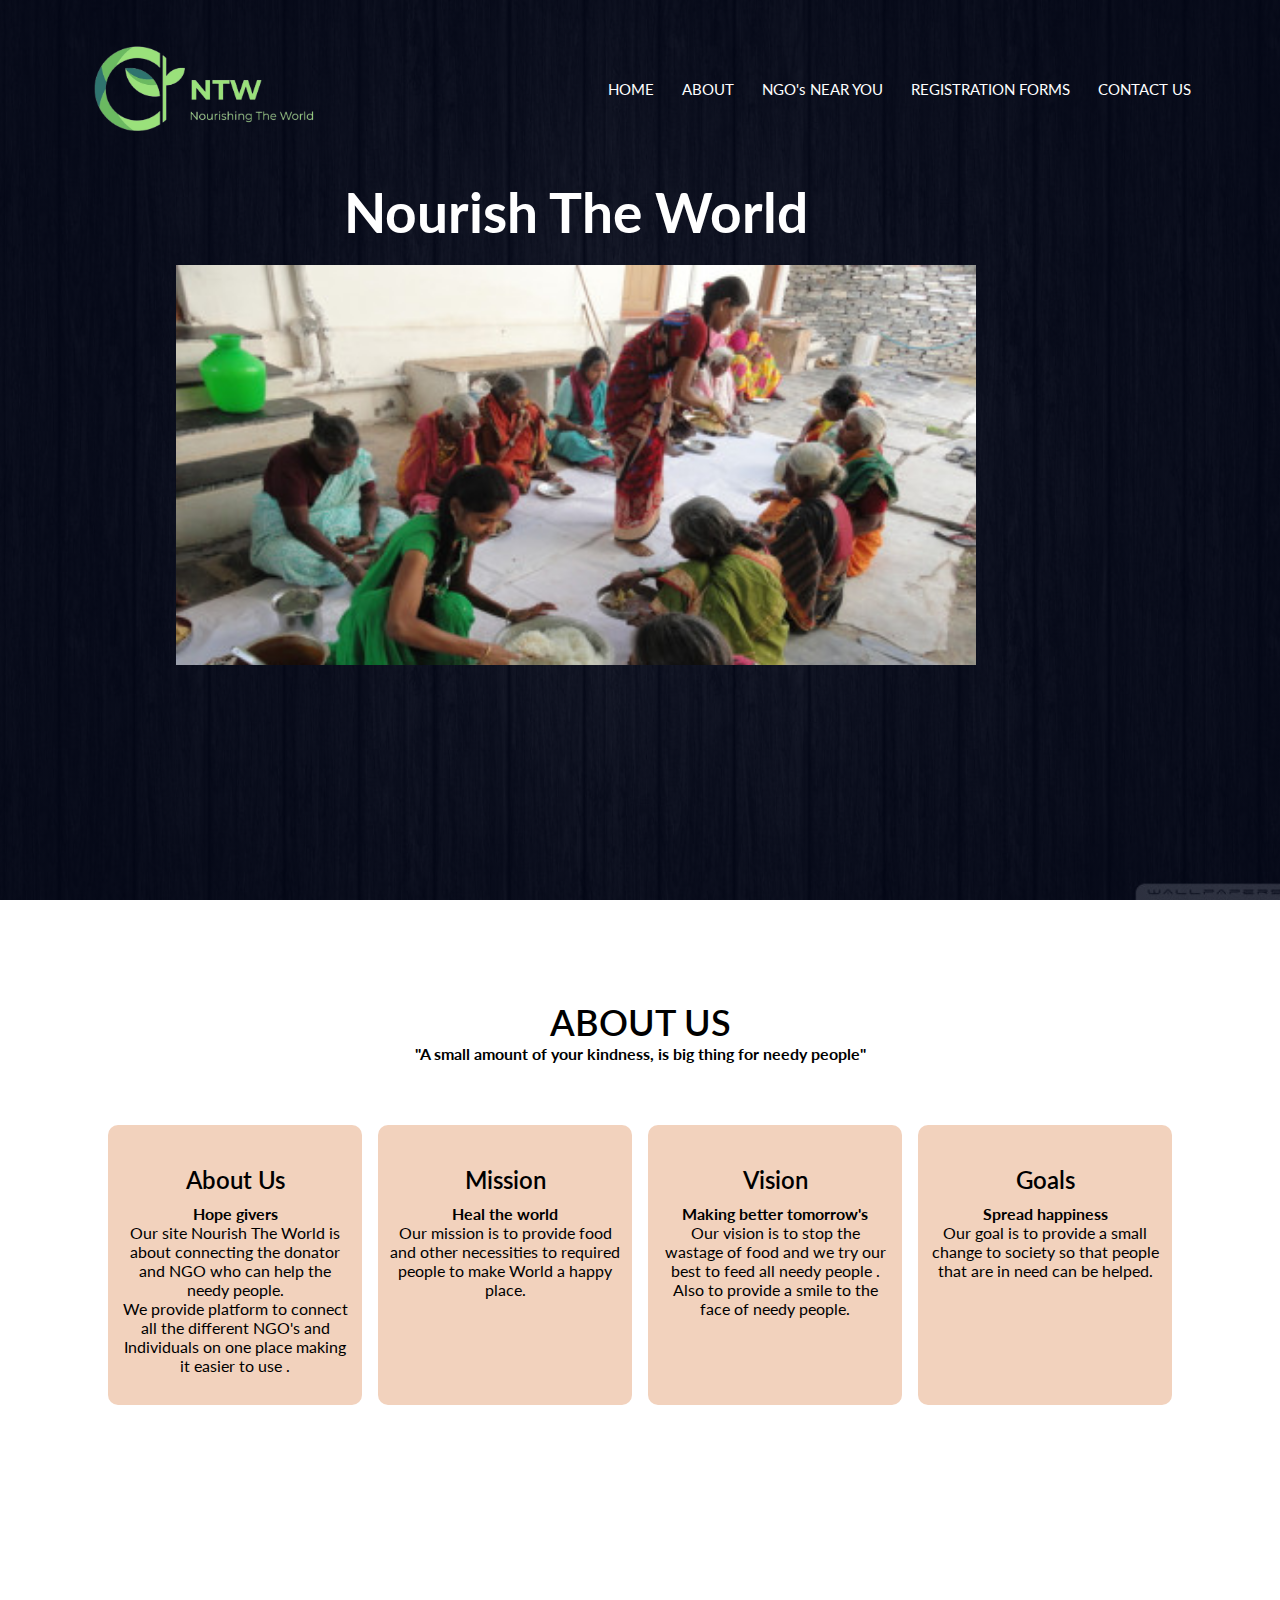
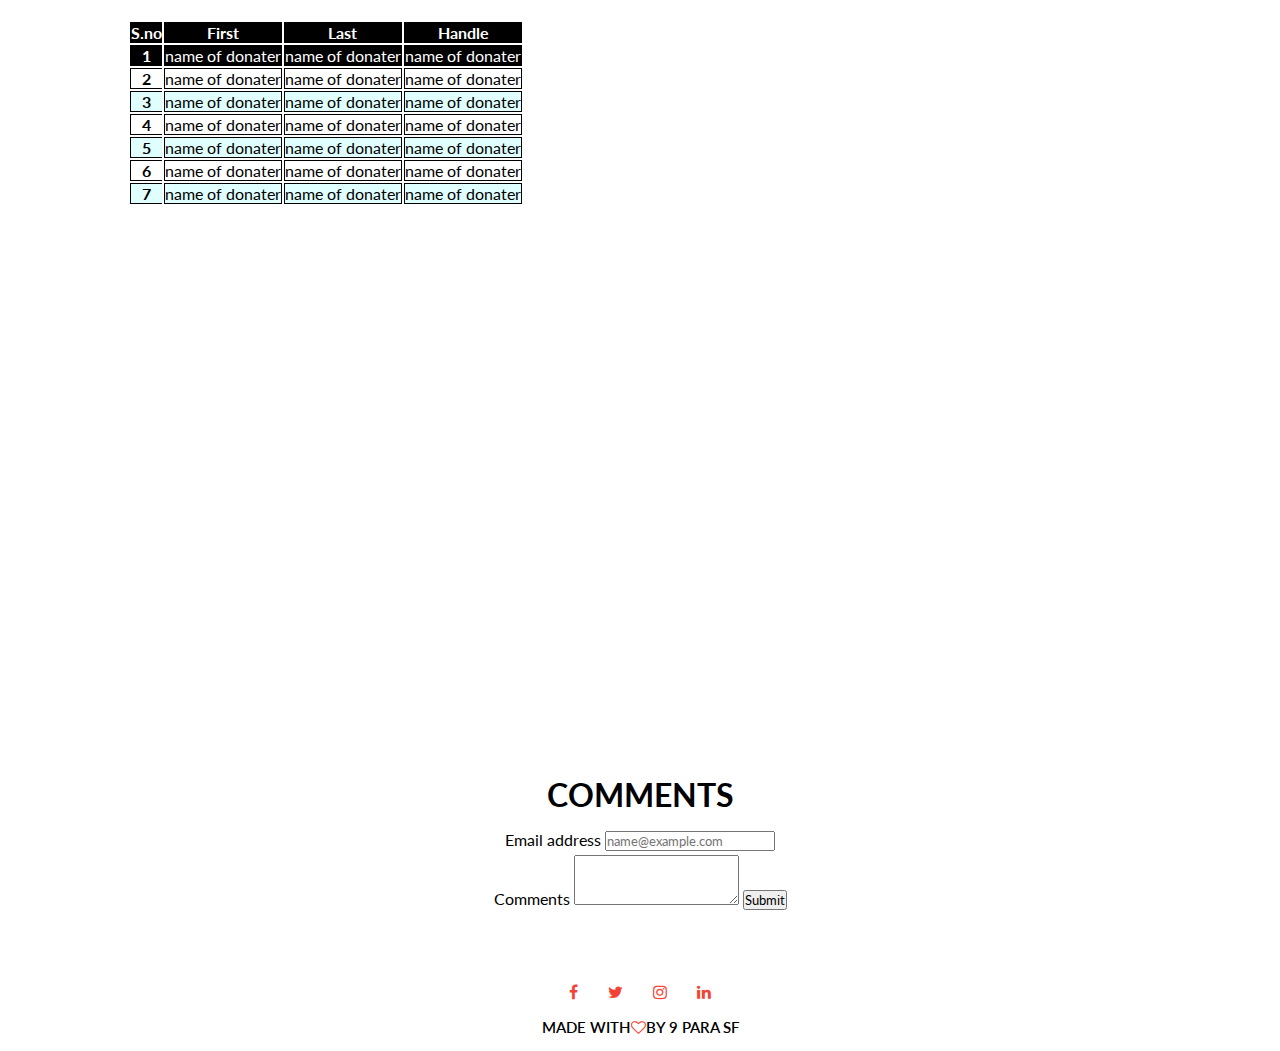
<file: index.html>
<!DOCTYPE html>
<html lang="en">
  <head>
    <meta charset="UTF-8" />
    <meta http-equiv="X-UA-Compatible" content="IE=edge" />
    <meta name="viewport" content="width=device-width, initial-scale=1.0" />
    <link rel="stylesheet" href="hackstyle.css" />
    <link rel="preconnect" href="https://fonts.googleapis.com">
    <link rel="preconnect" href="https://fonts.gstatic.com" crossorigin>
    <link href="https://fonts.googleapis.com/css2?family=Lato:wght@300;400&display=swap" rel="stylesheet">
    <link
      rel="stylesheet"
      href="https://cdnjs.cloudflare.com/ajax/libs/font-awesome/4.7.0/css/font-awesome.min.css"/>
    <link href="https://cdn.jsdelivr.net/npm/bootstrap@5.1.3/dist/css/bootstrap.min.css" rel="stylesheet" integrity="sha384-1BmE4kWBq78iYhFldvKuhfTAU6auU8tT94WrHftjDbrCEXSU1oBoqyl2QvZ6jIW3" crossorigin="anonymous">
    <script src="https://cdn.jsdelivr.net/npm/bootstrap@5.1.3/dist/js/bootstrap.bundle.min.js" integrity="sha384-ka7Sk0Gln4gmtz2MlQnikT1wXgYsOg+OMhuP+IlRH9sENBO0LRn5q+8nbTov4+1p" crossorigin="anonymous"></script>
    <title>Nourish The World</title>
  </head>
  <body>
    <section class="header">
     <nav>
        <a href="hack.html"><img src="logo-removebg-preview.png" alt="logo"></a>
        <div class="nav-link">
          <ul>
            <li> <a href="index.html">HOME</a></li>
            <li> <a href="about us.html">ABOUT</a></li>
            <li> <a href="GALLERY.html">NGO's NEAR YOU</a></li>
            <li> <a href="REGISTRATION FORMS.html">REGISTRATION FORMS</a></li>
            <li> <a href="contact us.html">CONTACT US</a></li>
          </ul>
        </div>
      </nav>
      <!--image carousel-->
      <div class="text-box">
        <h1>Nourish The World</h1>
        <div class="slider-frame">
          <div class="slide-images">
              <div class="image-container">
                <img src="image 2.jpg">
              </div>
              <div class="image-container">
                <img src="image 3.jpg">
              </div>
              <div class="image-container">
                <img src="image 4.jpg">
              </div>
              <div class="image-container">
                <img src="image 5.jpg">
              </div>
        </div>
        </div>
      </div>

    </section>
  
  <section class="about-us">
<h1>ABOUT US</h1>
<b> "A small amount of your kindness, is big thing for needy people"</b>
<div class="row">
    <div class="col">
      <h2>About Us <h4>Hope givers</h4></h2>
      <p>
        Our site Nourish The World is about connecting the donator and NGO who can
        help the needy people.<br> We provide platform to connect all the different NGO's and Individuals on
        one place making it easier to use .
      </p>
    </div>
    <div class="col">
      <h2>Mission <h4>Heal the world</h4></h2> 
      <p>
        Our mission is to provide food and other necessities to required
        people to make World a happy place.
      </p>
    </div>
    <div class="col">
      <h2>Vision <h4>Making better tomorrow's</h4></h2>
      <p>
        Our vision is to stop the wastage of food and we try our best to feed
        all needy people . Also to provide a smile to the face of needy
        people.
      </p>
    </div>
    <div class="col">
      <h2>Goals <h4>Spread happiness</h4></h2>
      <p>
        Our goal is to provide a small change to society so that people that
        are in need can be helped.
      </p>
    </div>
  </div>
  </section>
  <!-- <section class="donations">
    <h1>Donations</h1>
    <table>
      <tr>
        <th>Clothes</th>
        <th>Books</th>
        <th>Toys</th>
        <th>Furniture</th>
      </tr>
      <tr>
        <td>Name of donator</td>
        <td>Name of donator</td>
        <td>Name of donator</td>
        <td>Name of donator</td>
      </tr>
      <tr>
        <td>Name of donator</td>
        <td>Name of donator</td>
        <td>Name of donator</td>
        <td>Name of donator</td>
      </tr>
      <tr>
        <td>Name of donator</td>
        <td>Name of donator</td>
        <td>Name of donator</td>
        <td>Name of donator</td>
      </tr>
      <tr>
        <td>Name of donator</td>
        <td>Name of donator</td>
        <td>Name of donator</td>
        <td>Name of donator</td>
      </tr>
      <tr>
        <td>Name of donator</td>
        <td>Name of donator</td>
        <td>Name of donator</td>
        <td>Name of donator</td>
      </tr>
      <tr>
        <td>Name of donator</td>
        <td>Name of donator</td>
        <td>Name of donator</td>
        <td>Name of donator</td>
      </tr>
    </table>-->
    <section class="table-bootstrap">
      <table class="table table-hover">
        <thead>
          <tr>
            <th scope="col">S.no</th>
            <th scope="col">First</th>
            <th scope="col">Last</th>
            <th scope="col">Handle</th>
          </tr>
        </thead>
        <tbody>
          <tr class="table-active">
            <th scope="row">1</th>
            <td>name of donater</td>
            <td>name of donater</td>
            <td>name of donater</td>
          </tr>
          <tr class="table-active">
            <th scope="row">2</th>
            <td>name of donater</td>
            <td>name of donater</td>
            <td>name of donater</td>
          </tr>
          <tr class="table-active">
            <th scope="row">3</th>
            <td>name of donater</td>
            <td>name of donater</td>
            <td>name of donater</td>
          </tr>
          <tr class="table-active">
            <th scope="row">4</th>
            <td>name of donater</td>
            <td>name of donater</td>
            <td>name of donater</td>
          </tr>
          <tr class="table-active">
            <th scope="row">5</th>
            <td>name of donater</td>
            <td>name of donater</td>
            <td>name of donater</td>
          </tr>
          <tr class="table-active">
            <th scope="row">6</th>
            <td>name of donater</td>
            <td>name of donater</td>
            <td>name of donater</td>
          </tr>
          <tr class="table-active">
            <th scope="row">7</th>
            <td>name of donater</td>
            <td>name of donater</td>
            <td>name of donater</td>
          </tr>
        </tbody>
      </table>
    </section>
    <section class="comments">
      <h1>COMMENTS</h1>
      <div class="mb-3">
        <label for="exampleFormControlInput1" class="form-label">Email address</label>
        <input type="email" class="form-control" id="exampleFormControlInput1" placeholder="name@example.com">
      </div>
      <div class="mb-3">
        <label for="exampleFormControlTextarea1" class="form-label">Comments</label>
        <textarea class="form-control" id="exampleFormControlTextarea1" rows="3"column="3"></textarea>
        <button type="submit" class="btn btn-primary m-5" >Submit</button>
      </div>
    </section>
    <section class="footer">
      <div class="icons">
        <i class="fa fa-facebook"></i>
        <i class="fa fa-twitter"></i>
        <i class="fa fa-instagram"></i>
        <i class="fa fa-linkedin"></i>
      </div>
      <p>MADE WITH<i class="fa fa-heart-o"></i>BY 9 PARA SF</p>
    </section>
</body>
  </html>
</file>
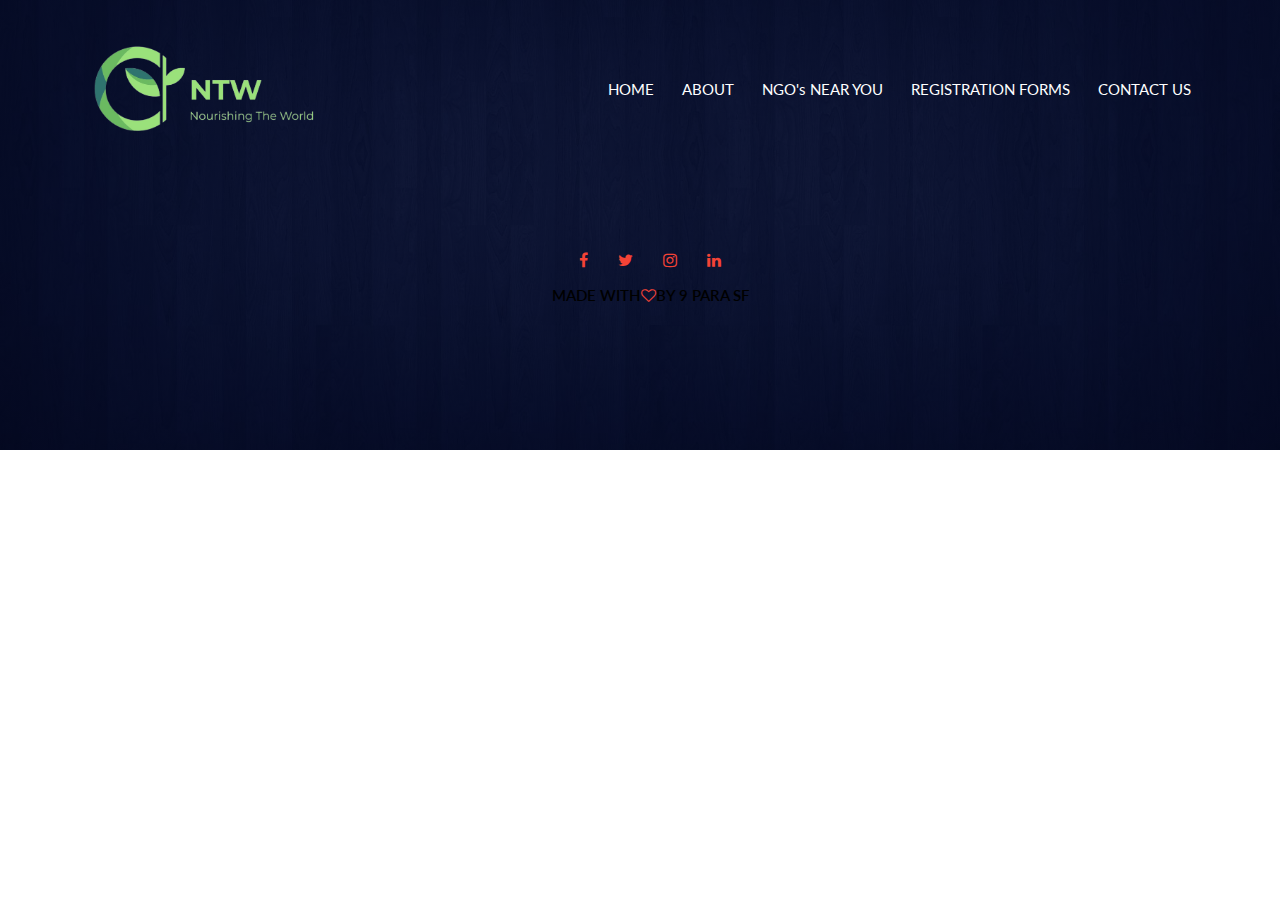
<file: about us.html>
<!DOCTYPE html>
<!DOCTYPE html>
<html lang="en">
  <head>
    <meta charset="UTF-8" />
    <meta http-equiv="X-UA-Compatible" content="IE=edge" />
    <meta name="viewport" content="width=device-width, initial-scale=1.0" />
    <link rel="stylesheet" href="hackstyle.css" />
    <link rel="preconnect" href="https://fonts.googleapis.com">
    <link rel="preconnect" href="https://fonts.gstatic.com" crossorigin>
    <link href="https://fonts.googleapis.com/css2?family=Lato:wght@300;400&display=swap" rel="stylesheet">
    <link
      rel="stylesheet"
      href="https://cdnjs.cloudflare.com/ajax/libs/font-awesome/4.7.0/css/font-awesome.min.css"/>
    <link href="https://cdn.jsdelivr.net/npm/bootstrap@5.1.3/dist/css/bootstrap.min.css" rel="stylesheet" integrity="sha384-1BmE4kWBq78iYhFldvKuhfTAU6auU8tT94WrHftjDbrCEXSU1oBoqyl2QvZ6jIW3" crossorigin="anonymous">
    <script src="https://cdn.jsdelivr.net/npm/bootstrap@5.1.3/dist/js/bootstrap.bundle.min.js" integrity="sha384-ka7Sk0Gln4gmtz2MlQnikT1wXgYsOg+OMhuP+IlRH9sENBO0LRn5q+8nbTov4+1p" crossorigin="anonymous"></script>
    <title>Nourish The World</title>
  </head>
  <body>
    <section class="sub-header">
     <nav>
        <a href="hack.html"><img src="logo-removebg-preview.png" alt="logo"></a>
        <div class="nav-link">
          <ul>
            <li> <a href="index.html">HOME</a></li>
            <li> <a href="about us.html">ABOUT</a></li>
            <li> <a href="GALLERY.html">NGO's NEAR YOU</a></li>
            <li> <a href="REGISTRATION FORMS.html">REGISTRATION FORMS</a></li>
            <li> <a href="contact us.html">CONTACT US</a></li>
          </ul>
        </div>
      </nav>

        
      <section class="footer">
        <div class="icons">
          <i class="fa fa-facebook"></i>
          <i class="fa fa-twitter"></i>
          <i class="fa fa-instagram"></i>
          <i class="fa fa-linkedin"></i>
        </div>
        <p>MADE WITH<i class="fa fa-heart-o"></i>BY 9 PARA SF</p>
      </section>
  </body>
    </html>
</file>
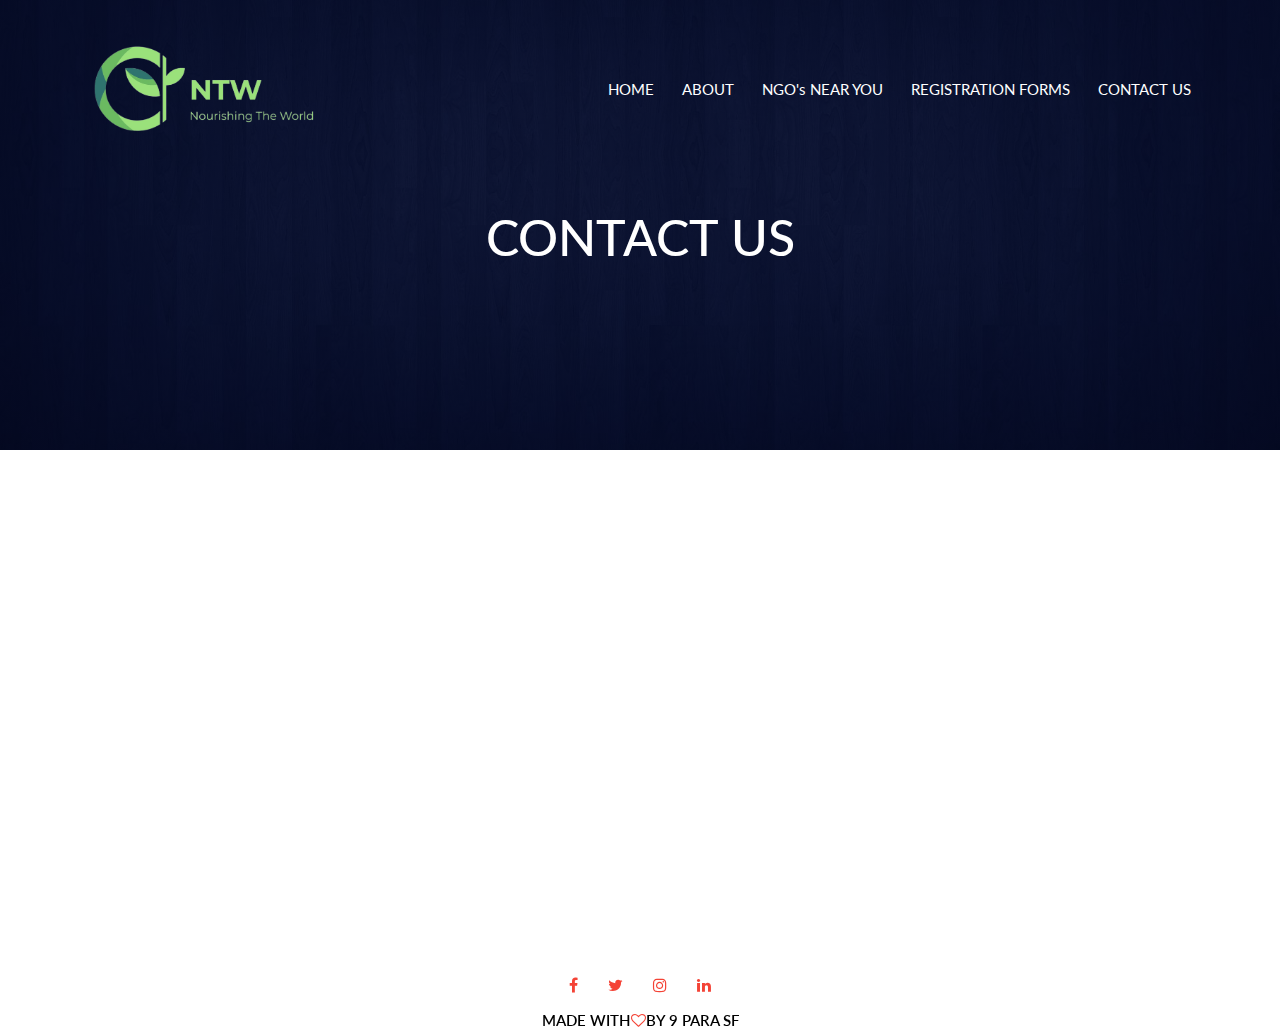
<file: contact us.html>
<!DOCTYPE html>
<html lang="en">
  <head>
    <meta charset="UTF-8" />
    <meta http-equiv="X-UA-Compatible" content="IE=edge" />
    <meta name="viewport" content="width=device-width, initial-scale=1.0" />
    <link rel="stylesheet" href="hackstyle.css" />
    <link rel="preconnect" href="https://fonts.googleapis.com">
    <link rel="preconnect" href="https://fonts.gstatic.com" crossorigin>
    <link href="https://fonts.googleapis.com/css2?family=Lato:wght@300;400&display=swap" rel="stylesheet">
    <link
      rel="stylesheet"
      href="https://cdnjs.cloudflare.com/ajax/libs/font-awesome/4.7.0/css/font-awesome.min.css"/>
    <link href="https://cdn.jsdelivr.net/npm/bootstrap@5.1.3/dist/css/bootstrap.min.css" rel="stylesheet" integrity="sha384-1BmE4kWBq78iYhFldvKuhfTAU6auU8tT94WrHftjDbrCEXSU1oBoqyl2QvZ6jIW3" crossorigin="anonymous">
    <script src="https://cdn.jsdelivr.net/npm/bootstrap@5.1.3/dist/js/bootstrap.bundle.min.js" integrity="sha384-ka7Sk0Gln4gmtz2MlQnikT1wXgYsOg+OMhuP+IlRH9sENBO0LRn5q+8nbTov4+1p" crossorigin="anonymous"></script>
    <title>Nourish The World</title>
  </head>
  <body>
    <section class="sub-header">
     <nav>
        <a href="hack.html"><img src="logo-removebg-preview.png" alt="logo"></a>
        <div class="nav-link">
          <ul>
            <li> <a href="index.html">HOME</a></li>
            <li> <a href="about us.html">ABOUT</a></li>
            <li> <a href="GALLERY.html">NGO's NEAR YOU</a></li>
            <li> <a href="REGISTRATION FORMS.html">REGISTRATION FORMS</a></li>
            <li> <a href="contact us.html">CONTACT US</a></li>
          </ul>
        </div>
      </nav>
      <section class="location">
        <h1>CONTACT  US</h1>
      <iframe src="https://www.google.com/maps/embed?pb=!1m18!1m12!1m3!1d448183.73907005717!2d76.81307299667618!3d28.646677259922765!2m3!1f0!2f0!3f0!3m2!1i1024!2i768!4f13.1!3m3!1m2!1s0x390cfd5b347eb62d%3A0x37205b715389640!2sDelhi!5e0!3m2!1sen!2sin!4v1651932864054!5m2!1sen!2sin" width="600" height="450" style="border:0;" allowfullscreen="" loading="lazy" referrerpolicy="no-referrer-when-downgrade"></iframe>"
      </section>
      <section class="contact-us">
          <div class="contact-col">
            <div>
              <i class="fa fa-phone"></i>
              <span>
                <h4>+91 123456789</h4>
                <p>Monday to Saturday , 10AM to 6PM</p>
              </span>
            </div>
            <div>
              <i class="fa fa-envelope"></i>
              <span>
                <h4>XYZ@email.com</h4>
                <p>Email Us Your Query</p>
              </span>
            </div>
          </div>
      </section>    
      <section class="footer">
        <div class="icons">
          <i class="fa fa-facebook"></i>
          <i class="fa fa-twitter"></i>
          <i class="fa fa-instagram"></i>
          <i class="fa fa-linkedin"></i>
        </div>
        <p>MADE WITH<i class="fa fa-heart-o"></i>BY 9 PARA SF</p>
      </section>
  </body>
    </html>
</file>
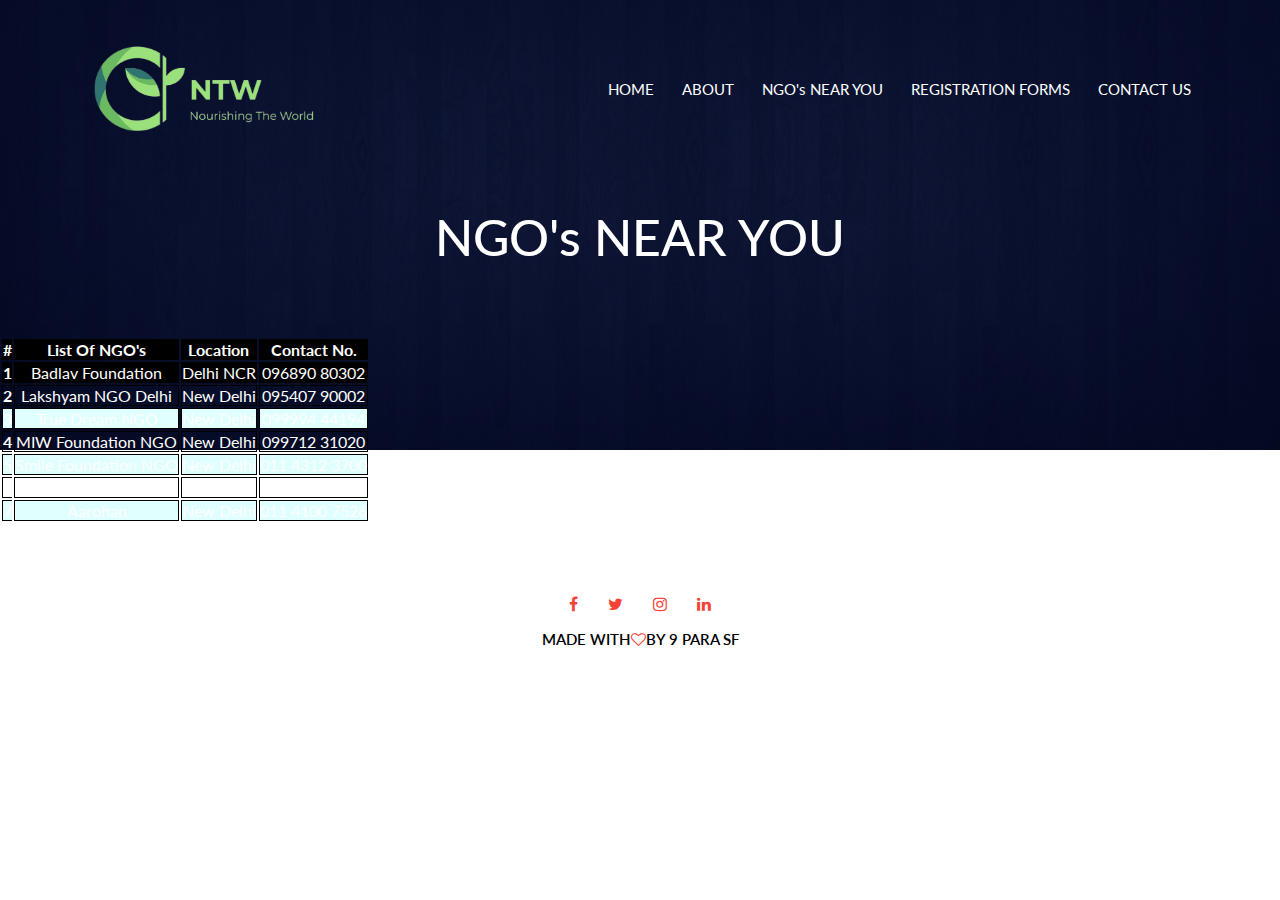
<file: GALLERY.html>
<!DOCTYPE html>
<!DOCTYPE html>
<html lang="en">
  <head>
    <meta charset="UTF-8" />
    <meta http-equiv="X-UA-Compatible" content="IE=edge" />
    <meta name="viewport" content="width=device-width, initial-scale=1.0" />
    <link rel="stylesheet" href="hackstyle.css" />
    <link rel="preconnect" href="https://fonts.googleapis.com">
    <link rel="preconnect" href="https://fonts.gstatic.com" crossorigin>
    <link href="https://fonts.googleapis.com/css2?family=Lato:wght@300;400&display=swap" rel="stylesheet">
    <link
      rel="stylesheet"
      href="https://cdnjs.cloudflare.com/ajax/libs/font-awesome/4.7.0/css/font-awesome.min.css"/>
    <link href="https://cdn.jsdelivr.net/npm/bootstrap@5.1.3/dist/css/bootstrap.min.css" rel="stylesheet" integrity="sha384-1BmE4kWBq78iYhFldvKuhfTAU6auU8tT94WrHftjDbrCEXSU1oBoqyl2QvZ6jIW3" crossorigin="anonymous">
    <script src="https://cdn.jsdelivr.net/npm/bootstrap@5.1.3/dist/js/bootstrap.bundle.min.js" integrity="sha384-ka7Sk0Gln4gmtz2MlQnikT1wXgYsOg+OMhuP+IlRH9sENBO0LRn5q+8nbTov4+1p" crossorigin="anonymous"></script>
    <title>Nourish The World</title>
  </head>
  <body>
    <section class="sub-header">
     <nav>
        <a href="hack.html"><img src="logo-removebg-preview.png" alt="logo"></a>
        <div class="nav-link">
          <ul>
            <li> <a href="index.html">HOME</a></li>
            <li> <a href="about us.html">ABOUT</a></li>
            <li> <a href="GALLERY.html">NGO's NEAR YOU</a></li>
            <li> <a href="REGISTRATION FORMS.html">REGISTRATION FORMS</a></li>
            <li> <a href="contact us.html">CONTACT US</a></li>
          </ul>
        </div>
      </nav>
      <section class="ngos">
        <h1>NGO's NEAR YOU</h1>
        <table class="table">
          <table class="table table-bordered">
          <thead>
            <tr>
              <th scope="col">#</th>
              <th scope="col">List Of NGO's</th>
              <th scope="col">Location</th>
              <th scope="col">Contact No.</th>
            </tr>
          </thead>
          <tbody>
            <tr>
              <th scope="row">1</th>
              <td>Badlav Foundation</td>
              <td>Delhi NCR</td>
              <td>096890 80302</td>
            </tr>
            <tr>
              <th scope="row">2</th>
              <td>Lakshyam NGO Delhi</td>
              <td>New Delhi</td>
              <td>095407 90002</td>
            </tr>
            <tr>
              <th scope="row">3</th>
              <td>True Dream NGO</td>
              <td>New Delhi</td>
              <td>099994 44194</td>
            </tr>
            <tr>
              <th scope="row">4</th>
              <td>MIW Foundation NGO</td>
              <td>New Delhi</td>
              <td>099712 31020</td>
            </tr>
            <tr>
              <th scope="row">5</th>
              <td>Smile Foundation NGO</td>
              <td>New Delhi</td>
              <td>011 4312 3700</td>
            </tr>
            <tr>
              <th scope="row">6</th>
              <td>NGO RAHI</td>
              <td>New Delhi</td>
              <td>099588 09459</td>
            </tr>
            <tr>
              <th scope="row">7</th>
              <td>Aarohan</td>
              <td>New Delhi</td>
              <td>011 4100 7526</td>
            </tr>
          </tbody>
        </table>
      </table>
            </section>

        
      <section class="footer">
        <div class="icons">
          <i class="fa fa-facebook"></i>
          <i class="fa fa-twitter"></i>
          <i class="fa fa-instagram"></i>
          <i class="fa fa-linkedin"></i>
        </div>
        <p>MADE WITH<i class="fa fa-heart-o"></i>BY 9 PARA SF</p>
      </section>
  </body>
    </html>
</file>
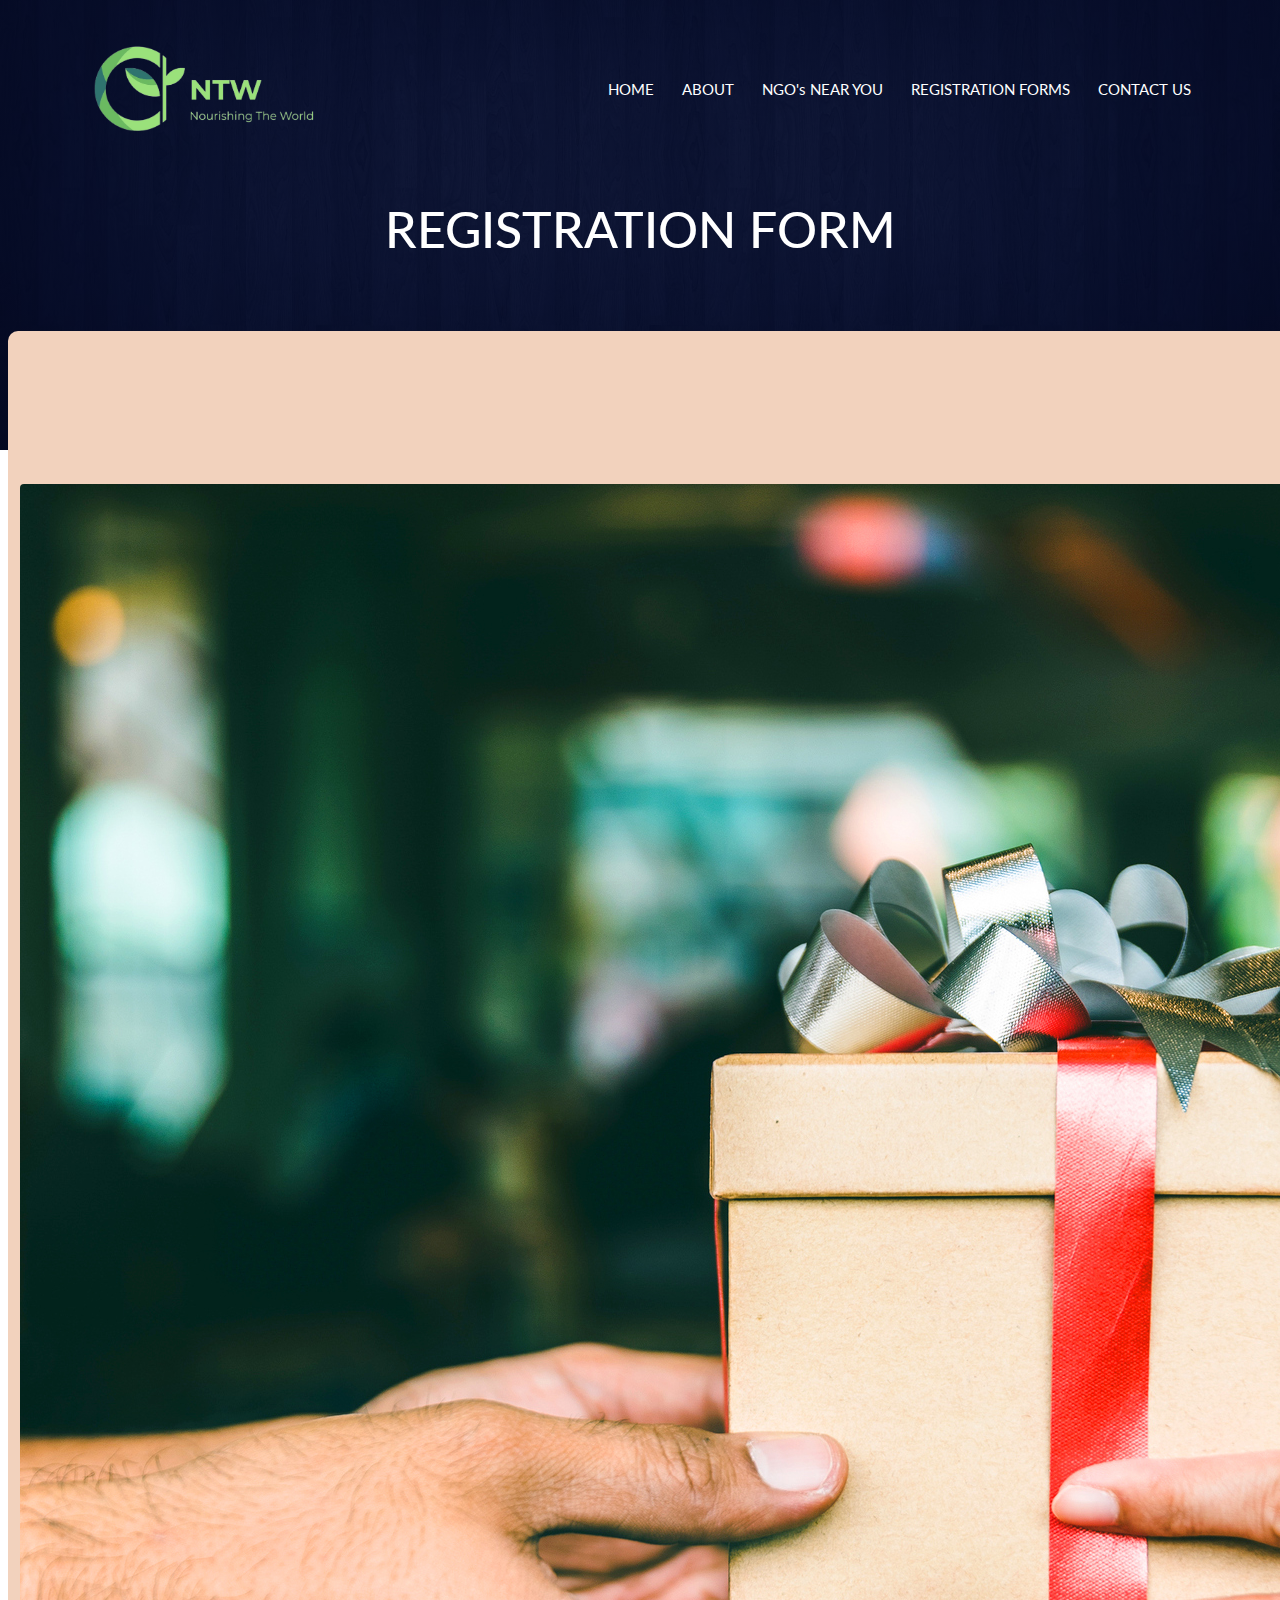
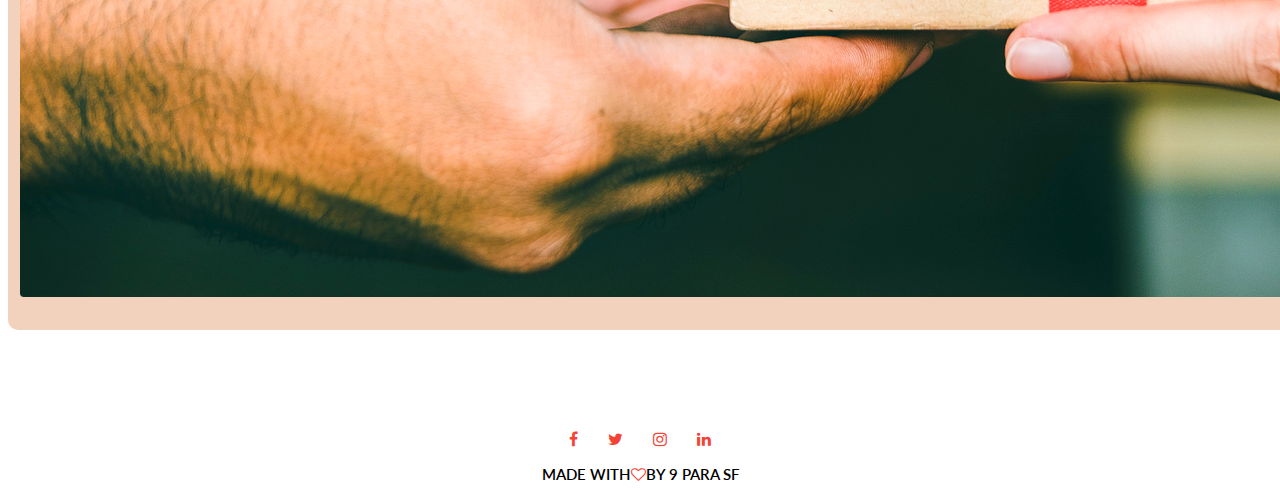
<file: REGISTRATION FORMS.html>
<!DOCTYPE html>
<!DOCTYPE html>
<html lang="en">
  <head>
    <meta charset="UTF-8" />
    <meta http-equiv="X-UA-Compatible" content="IE=edge" />
    <meta name="viewport" content="width=device-width, initial-scale=1.0" />
    <link rel="stylesheet" href="hackstyle.css" />
    <link rel="preconnect" href="https://fonts.googleapis.com">
    <link rel="preconnect" href="https://fonts.gstatic.com" crossorigin>
    <link href="https://fonts.googleapis.com/css2?family=Lato:wght@300;400&display=swap" rel="stylesheet">
    <link
      rel="stylesheet"
      href="https://cdnjs.cloudflare.com/ajax/libs/font-awesome/4.7.0/css/font-awesome.min.css"/>
    <link href="https://cdn.jsdelivr.net/npm/bootstrap@5.1.3/dist/css/bootstrap.min.css" rel="stylesheet" integrity="sha384-1BmE4kWBq78iYhFldvKuhfTAU6auU8tT94WrHftjDbrCEXSU1oBoqyl2QvZ6jIW3" crossorigin="anonymous">
    <script src="https://cdn.jsdelivr.net/npm/bootstrap@5.1.3/dist/js/bootstrap.bundle.min.js" integrity="sha384-ka7Sk0Gln4gmtz2MlQnikT1wXgYsOg+OMhuP+IlRH9sENBO0LRn5q+8nbTov4+1p" crossorigin="anonymous"></script>
    <title>Nourish The World</title>
  </head>
  <body>
    <section class="sub-header">
     <nav>
        <a href="hack.html"><img src="logo-removebg-preview.png" alt="logo"></a>
        <div class="nav-link">
          <ul>
            <li> <a href="index.html">HOME</a></li>
            <li> <a href="about us.html">ABOUT</a></li>
            <li> <a href="GALLERY.html">NGO's NEAR YOU</a></li>
            <li> <a href="REGISTRATION FORMS.html">REGISTRATION FORMS</a></li>
            <li> <a href="contact us.html">CONTACT US</a></li>
          </ul>
        </div>
      </nav>
      <section class="registration-forms">
        <h1> REGISTRATION FORM</h1>
        <section class="h-100 bg-dark">
          <div class="container py-5 h-100">
            <div class="row d-flex justify-content-center align-items-center h-100">
              <div class="col">
                <div class="card card-registration my-4">
                  <div class="row g-0">
                    <div class="col-xl-6 d-none d-xl-block">
                      <img src="image 6.jpg"
                        alt="Sample photo" class="img-fluid"
                        style="border-top-left-radius: .25rem; border-bottom-left-radius: .25rem;" />
                    </div>
                    <div class="col-xl-6">
                      <div class="card-body p-md-5 text-black">
                        <h3 class="mb-5 text-uppercase">Registration form</h3>
        
                        <div class="row">
                          <div class="col-md-6 mb-4">
                            <div class="form-outline">
                              <input type="text" id="form3Example1m" class="form-control form-control-lg" />
                              <label class="form-label" for="form3Example1m">First name</label>
                            </div>
                          </div>
                          <div class="col-md-6 mb-4">
                            <div class="form-outline">
                              <input type="text" id="form3Example1n" class="form-control form-control-lg" />
                              <label class="form-label" for="form3Example1n">Last name</label>
                            </div>
                          </div>
                        </div>
        
                        <div class="row">
                          <div class="col-md-6 mb-4">
                            <!-- <div class="form-outline">
                              <input type="text" id="form3Example1m1" class="form-control form-control-lg" />
                              <label class="form-label" for="form3Example1m1"</label>
                            </div> -->
                          </div>
                          <div class="col-md-6 mb-4">
                              <!-- <div class="form-outline">
                                <input type="text" id="form3Example1n1" class="form-control form-control-lg" />
                                <label class="form-label" for="form3Example1n1">Father's name</label>
                              </div> -->
                          </div>
                        </div>
        
                        <div class="form-outline mb-4">
                          <input type="text" id="form3Example8" class="form-control form-control-lg" />
                          <label class="form-label" for="form3Example8">Address</label>
                        </div>
        
                        <div class="d-md-flex justify-content-start align-items-center mb-4 py-2">
        
                          <h6 class="mb-0 me-4">Gender: </h6>
        
                          <div class="form-check form-check-inline mb-0 me-4">
                            <input class="form-check-input" type="radio" name="inlineRadioOptions" id="femaleGender"
                              value="option1" />
                            <label class="form-check-label" for="femaleGender">Female</label>
                          </div>
        
                          <div class="form-check form-check-inline mb-0 me-4">
                            <input class="form-check-input" type="radio" name="inlineRadioOptions" id="maleGender"
                              value="option2" />
                            <label class="form-check-label" for="maleGender">Male</label>
                          </div>
        
                          <div class="form-check form-check-inline mb-0">
                            <input class="form-check-input" type="radio" name="inlineRadioOptions" id="otherGender"
                              value="option3" />
                            <label class="form-check-label" for="otherGender">Other</label>
                          </div>
        
                        </div>
        
                        <div class="row">
                          <div class="col-md-6 mb-4">
        
                            <select class="select">
                              <option value="1">State</option>
                              <option value="2">New delhi</option>
                              <option value="3">Mumbai</option>
                              <option value="4">Uttar Pradesh</option>
                            </select>
        
                          </div>
                          <div class="col-md-6 mb-4">
        
                            <select class="select">
                              <option value="1">City</option>
                              <option value="2">New delhi</option>
                              <option value="3">banglore</option>
                              <option value="4">chennai</option>
                            </select>
        
                          </div>
                        </div>
        
                        <div class="form-outline mb-4">
                          <input type="text" id="form3Example9" class="form-control form-control-lg" />
                          <label class="form-label" for="form3Example9">Items to donate</label>
                        </div>
        
                        <div class="form-outline mb-4">
                          <input type="text" id="form3Example90" class="form-control form-control-lg" />
                          <label class="form-label" for="form3Example90">Pincode</label>
                        </div>
        
                        <div class="form-outline mb-4">
                          <input type="text" id="form3Example99" class="form-control form-control-lg" />
                          <label class="form-label" for="form3Example99">Contact No.</label>
                        </div>
        
                        <div class="form-outline mb-4">
                          <input type="text" id="form3Example97" class="form-control form-control-lg" />
                          <label class="form-label" for="form3Example97">Email ID</label>
                        </div>
        
                        <div class="d-flex justify-content-end pt-3">
                          <button type="button" class="btn btn-light btn-lg">Reset all</button>
                          <button type="button" class="btn btn-warning btn-lg ms-2">Submit form</button>
                        </div>
        
                      </div>
                    </div>
                  </div>
                </div>
              </div>
            </div>
          </div>
        </section>
      </section>

      <section class="footer">
        <div class="icons">
          <i class="fa fa-facebook"></i>
          <i class="fa fa-twitter"></i>
          <i class="fa fa-instagram"></i>
          <i class="fa fa-linkedin"></i>
        </div>
        <p>MADE WITH<i class="fa fa-heart-o"></i>BY 9 PARA SF</p>
      </section>
  </body>
    </html>
</file>
<file: hackstyle.css>
* {
    margin: 0;
    padding: 0;
    box-sizing: border-box;
    font-family: 'Lato', sans-serif;
}

.header {
    min-height: 100vh;
    width: 100%;
    background-image: linear-gradient(rgba(4, 9, 30, 0.7), rgba(4, 9, 30, 0.7)), url(image1.jpg);
    background-size: cover;
    background-position: center;
    position: relative;
}

nav {
    display: flex;
    padding: 2% 6%;
    justify-content: space-between;
    align-items: center;
}

nav>a>img {
    width: 250px;

}

.nav-link {
    flex: 1;
    text-align: right;
}

.nav-link ul li {
    list-style: none;
    display: inline-block;
    padding: 8px 12px;
    position: relative;
}

.nav-link ul li a {
    color: #fff;
    text-decoration: none;
    font-size: 15px;
}

.nav-link ul li ::after {
    content: '';
    width: 0%;
    height: 2px;
    background-color: tomato;
    display: block;
    margin: auto;
    transition: 0.5s;
}

.nav-link ul li :hover::after {
    width: 100%;
}

.text-box {
    width: 90%;
    color: #fff;
    text-align: center;
    display: flex;
    align-items: center;
    justify-content: center;
    flex-direction: column;
}

.text-box h1 {
    font-size: 55px;

}

.slider-frame {
    overflow: hidden;
    height: 400px;
    width: 800px;
    margin-top: 20px;
}

@-webkit-keyframes slide_animation {
    0% {
        left: 0px;
    }

    10% {
        left: 0px;
    }

    20% {
        left: 800px;
    }

    30% {
        left: 800px;
    }

    40% {
        left: 1600px;
    }

    50% {
        left: 1600px;
    }

    60% {
        left: 800px;
    }

    70% {
        left: 800px;
    }

    80% {
        left: 0px;
    }

    90% {
        left: 0px;
    }

    100% {
        left: 0px;
    }
}

.slide-images {
    width: 2400px;
    height: 400px;
    margin: 0 0 0 -1600px;
    position: relative;
    -webkit-animation: slide_animation;
    -webkit-animation-duration: 33s;
    -webkit-animation-iteration-count: infinite;
    -webkit-animation-direction: alternate;
    -webkit-animation-play-state: running;
}

.image-container {
    height: 400px;
    width: 800px;
    position: relative;
    float: left;
    object-fit: contain;
}

.image-container img {
    width: 100%;
}

.about-us {
    width: 80vw;
    height: 80vh;
    margin: auto;
    text-align: center;
    padding: 100px;
}

.about-us h1 {
    font-size: 36px;
    font-weight: 600;
}

.row {
    margin-top: 5%;
    display: flex;
    justify-content: space-between;
}

.row h4 {
    font-size: 1rem;
}

.col {
    flex-basis: 31%;
    background-color: #F2D2BD;
    border-radius: 10px;
    margin-bottom: 5%;
    margin: .5rem;
    padding: 30px 12px;
    box-sizing: border-box;
    transition: 0.5s;
}

h2 {
    text-align: center;
    font-weight: 600;
    margin: 10px 0px;
}

.col:hover {
    box-shadow: 0 0 20px 0px rgba(0, 0, 0, 0.2);
}

.donations {
    width: 100%;
    height: 100%;
    border: 1px solid red;
    font-family: sans-serif;
    display: flex;
    align-items: center;
    justify-content: center;
    flex-direction: column;
}

td {
    border: 1px solid black;
    text-align: center;
}

th {
    border-bottom: 1px solid black;
    border-top: 1px solid black;
}

th:nth-child(1) {
    border-left: 1px solid black;
}

th:nth-child(3) {
    border-right: 1px solid black;
}

tr:nth-child(odd) {
    background-color: lightcyan;
}

tr:nth-child(1) {
    background-color: black;
    color: white;
}

section:nth-child(2) {
    width: 100vw;
}

.table-bootstrap {
    width: 80vw;
    margin: auto;
    height: 80vh;
}
.table-bootstrap th{
    text-align: center;
}
.comments{
    width: 80%;
    margin: auto;
    padding-top: 20px;
    text-align: center;
}
.comments h1{
    margin: 10px;
    padding: 5px 0;
}
.mb-3{
    padding: 1px;
    margin: 2px;
    border-radius: 2px solid black;

}
.btn btn-dark{
    margin:0.3rem;  
}
.footer{
    text-align: center;
    padding: 5px;
    margin: 10px;
    margin-top: 50px;
}
.footer p{
    font-size: 15px;
    font-weight:600;
    text-align: center;
    color: black;   
}
.icons .fa{
    size: 5px;
    margin: 0 13px;
    padding: 18px 0;
    cursor: pointer;
    color: #f44336;
}
.fa-heart-o{
    color: #f44336;
}
.sub-header{
    height: 50vh;
    width: 100%;
    background-image: linear-gradient(rgba(4,9,30,0.7),rgba(4,9,30,0.7)),url(bg2.jpg);
    background-position: center;
    background-size: cover;
    text-align: center;
    color: #fff;
}
.registration-forms{
    padding: 20px 0;
    width: 80%;

}
.registration-forms h1{
    font-size: 50px;
    text-align: center;
    font-weight: 500;

}
.card-registration .select-input.form-control[readonly]:not([disabled]) {
    font-size: 1rem;
    line-height: 2.15;
    padding-left: .75em;
    padding-right: .75em;
    }
    .card-registration .select-arrow {
    top: 13px;
    }
.h-100 bg-dark{
    width: fit-content;
}
.ngos h1{
    font-size: 50px;
    font-weight: 500;
    text-align: center;
    padding: 20px 0;
    margin: 0.5rem;
    margin-bottom: 50px;

}
.location{
    width: 80%;

}
.location h1{
    font-size: 50px;
    font-weight: 500;
    text-align: center;
    padding: 20px 0;
    margin: 0.5rem;
    margin-bottom: 50px;
}
.location iframe{
    width: 80%;

}
.contact-us{
    width: 80%;
    margin: auto;

}
.contact-col{
    flex-basis: 48%;
}
</file>
